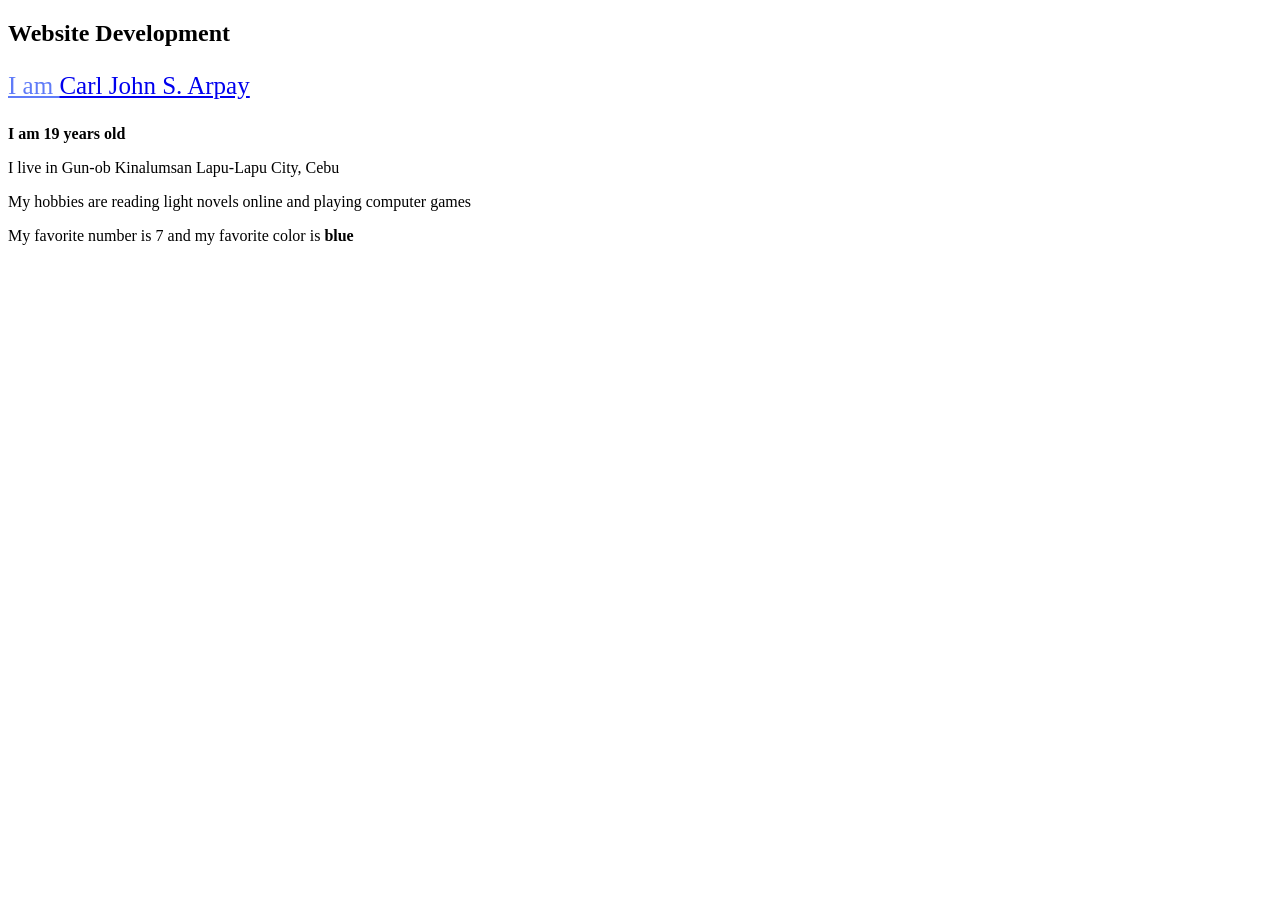
<file: index.html>
<!DOCTYPE html>
<html>
    <head>
        <title>Activity1</title>
    </head>
    <body>
        <h2>Website Development</h2>
        <p style="font-size: 25px;font-family; Tahoma, Geneva; font-weight; bold; color: rgb(95, 123, 248); text-decoration: underline; ">I am <a href="https://www.facebook.com/gotcjarpay">Carl John S. Arpay</a></p>
        <p><b>I am 19 years old</b></p>
        <p>I live in Gun-ob Kinalumsan Lapu-Lapu City, Cebu</p>
        <p>My hobbies are reading light novels online and playing computer games</p>
        <p>My favorite number is 7 and my favorite color is <b style="font-weight: border;">blue</b></p>
    </body>
</html>
</file>
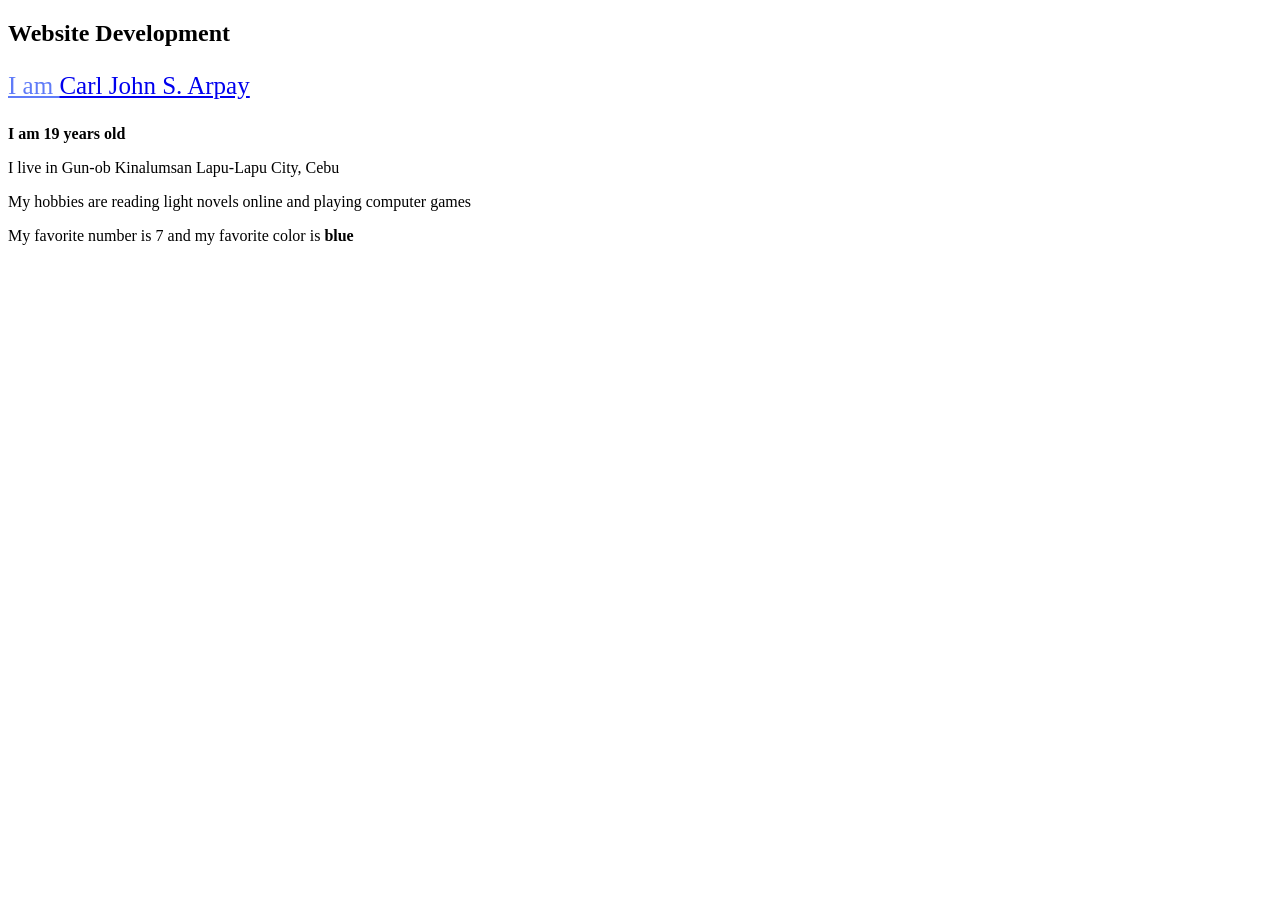
<file: Activity1.html>
<!DOCTYPE html>
<html>
    <head>
        <title>Activity1</title>
    </head>
    <body>
        <h2>Website Development</h2>
        <p style="font-size: 25px;font-family; Tahoma, Geneva; font-weight; bold; color: rgb(95, 123, 248); text-decoration: underline; ">I am <a href="https://www.facebook.com/gotcjarpay">Carl John S. Arpay</a></p>
        <p><b>I am 19 years old</b></p>
        <p>I live in Gun-ob Kinalumsan Lapu-Lapu City, Cebu</p>
        <p>My hobbies are reading light novels online and playing computer games</p>
        <p>My favorite number is 7 and my favorite color is <b style="font-weight: border;">blue</b></p>
    </body>
</html>
</file>
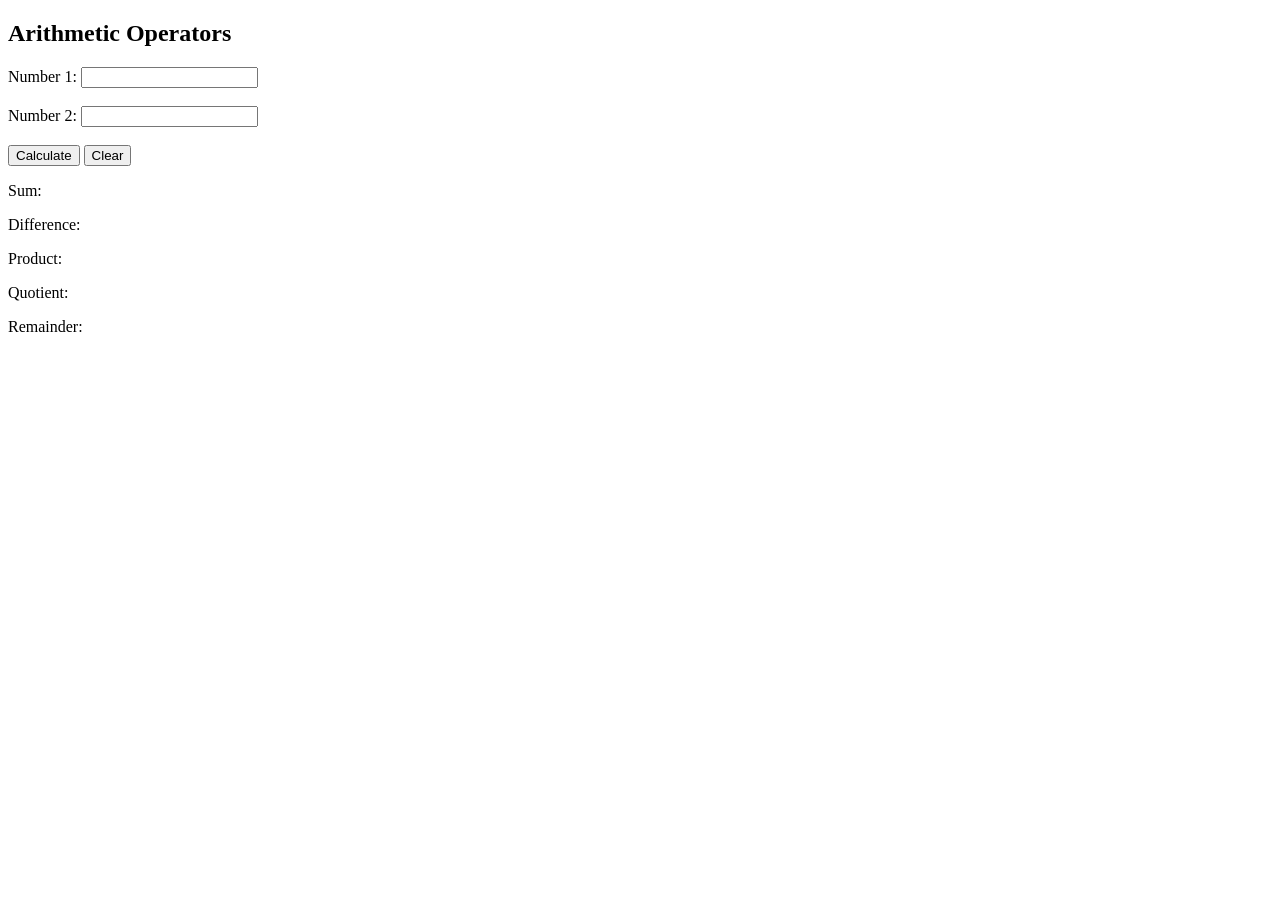
<file: activity10.html>
<!DOCTYPE html>
<html>
<head>
    <title>Activity 10</title>
    <script src="script.js" defer></script>
</head>
<body>
    <h2>Arithmetic Operators</h2>
    <form id="sumForm">
        <label for="num1">Number 1:</label>
        <input type="number" id="num1" name="num1"><br><br>
       
        <label for="num2">Number 2:</label>
        <input type="number" id="num2" name="num2"><br><br>
       
        <button type="button" onclick="calculate()">Calculate</button>
        <button type="reset" onclick="clearFields()">Clear</button>
    </form>
 
    <div id="results">
        <p>Sum: <span id="sum"></span></p>
        <p>Difference: <span id="diff"></span></p>
        <p>Product: <span id="prod"></span></p>
        <p>Quotient: <span id="quot"></span></p>
        <p>Remainder: <span id="rem"></span></p>
    </div>
</body>
</html>
</file>
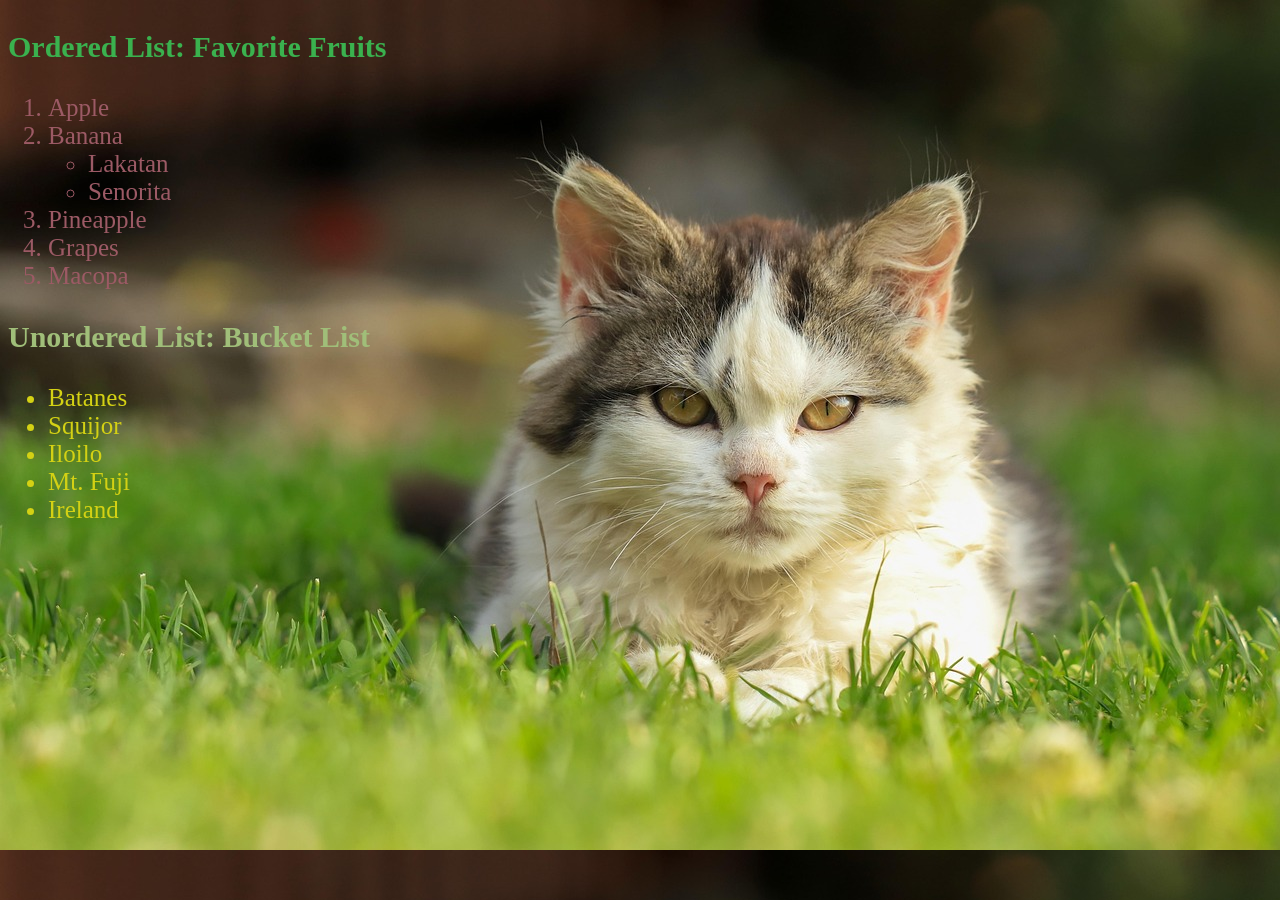
<file: Activity2.html>
<!DOCTYPE html>
<html>
    <head>
        <title>Activity 2</title>
    </head>
    <body style="background: url('images/cat.jpg'); repeat;">
        <h3 style="color: rgb(58, 177, 78); font-size: 30px">Ordered List: Favorite Fruits</h3>
        <ol style="color: rgb(156, 90, 101); font-size: 25px;">
            <li>Apple</li>
            <li>Banana
            <ul>
                <li>Lakatan</li>
                <li>Senorita</li>
            </ul>
             </li>
            <li>Pineapple</li>
            <li>Grapes</li>
            <li>Macopa</li>
        </ol>

        <h3 style="color: rgb(160, 190, 121); font-size: 30px;">Unordered List: Bucket List</h3>
        <ul style="color: rgb(212, 209, 20); font-size: 25px;">
            <li>Batanes</li>
            <li>Squijor</li>
            <li>Iloilo</li>
            <li>Mt. Fuji</li>
            <li>Ireland</li>
        </ul>
    </body>
</html>
</file>
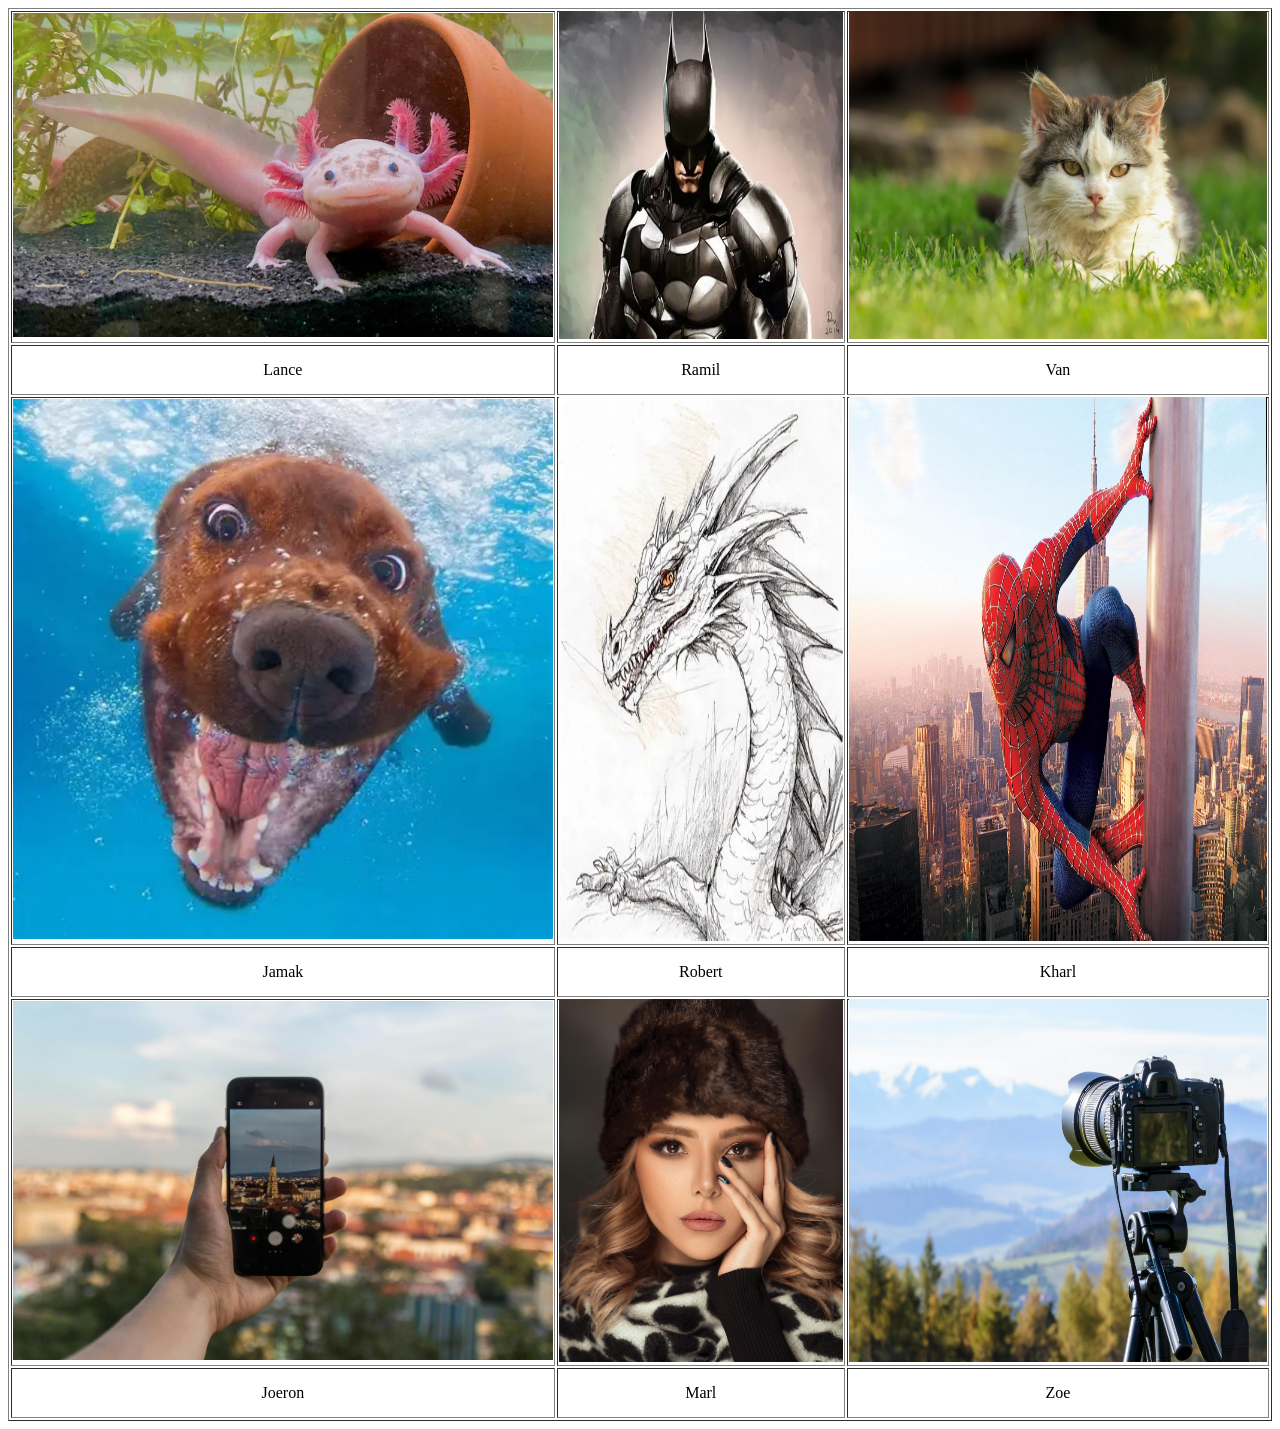
<file: Activity3.html>
<!DOCTYPE html>
<html>
    <head>
        <title>Activity3</title>
    </head>
    <body>
        <table border="1px" width="100%" height="500" style="text-align: center;">
            <tr height="200px">
                <td><img src="images/axy.jpg" alt="axy" width="100%" height="100%"></td>
                <td><img src="images/batman.jpg" alt="batman" width="100%" height="100%"></td>
                <td><img src="images/cat.jpg" alt="cat" width="100%" height="100%"></td>
            </tr>
            <tr height="50px">
                <td>Lance</td>
                <td>Ramil</td>
                <td>Van</td>
            </tr>
            <tr height="200px">
                <td><img src="images/dogswim.jpg" alt="dogswim" width="100%" height="100%"></td>
                <td><img src="images/dragon.jpg" alt="dragon" width="100%" height="100%"></td>
                <td><img src="images/spiderman.jpg" alt="spiderman" width="100%" height="100%"></td>
            </tr>
            <tr height="50px">
                <td>Jamak</td>
                <td>Robert</td>
                <td>Kharl</td>
            </tr>
            <tr height="200px">
                <td><img src="images/phone.jpg" alt="dogswim" width="100%" height="100%"></td>
                <td><img src="images/girl.jpg" alt="dragon" width="100%" height="100%"></td>
                <td><img src="images/camera.jpg" alt="spiderman" width="100%" height="100%"></td>
            </tr>
            <tr height="50px">
                <td>Joeron</td>
                <td>Marl</td>
                <td>Zoe</td>
            </tr>
        </table>
    </body>
</html>
</file>
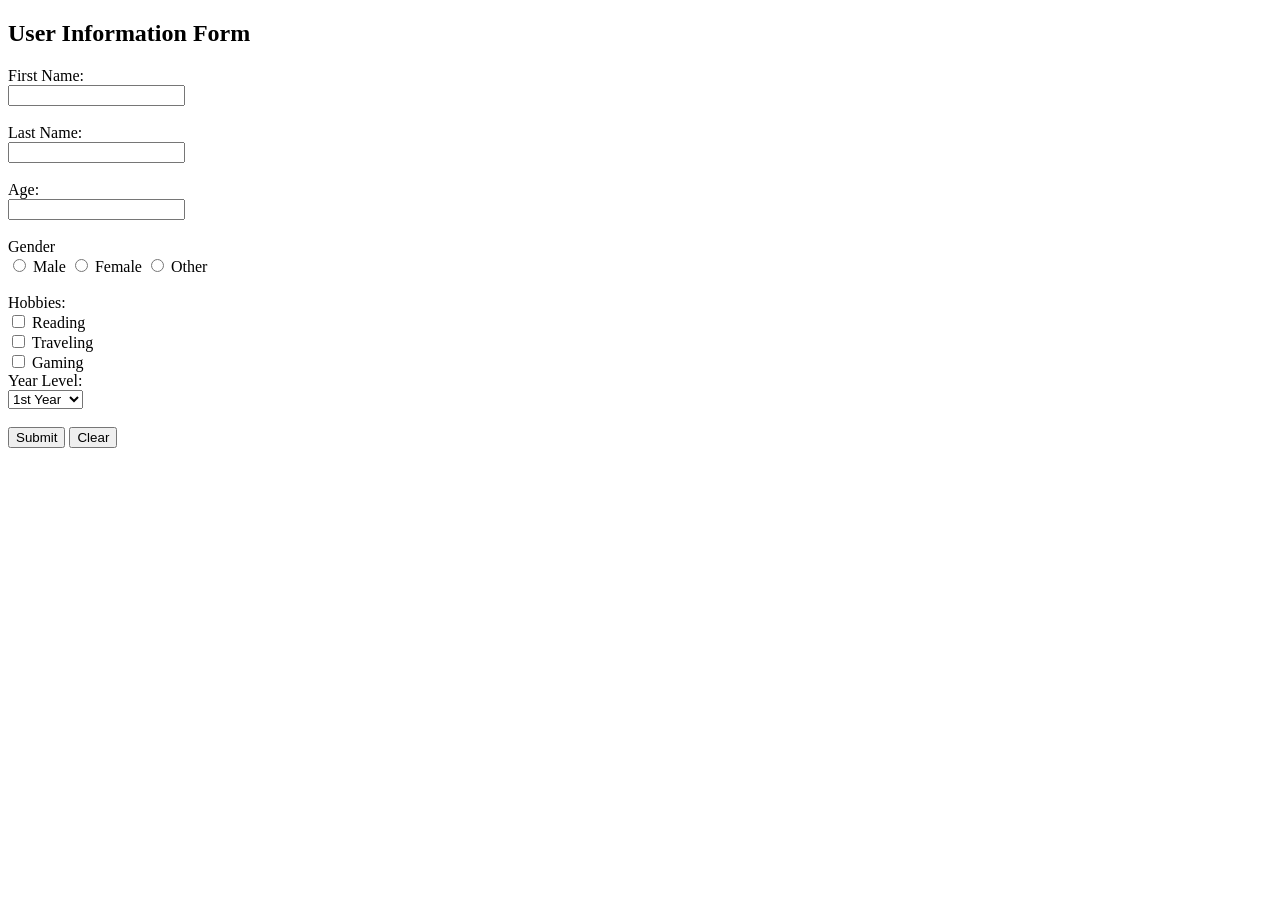
<file: Activity4.html>
<!DOCTYPE html>
<html>
    <head>
        <title>Activity 4</title>
    </head>
    <body>
        <h2>User Information Form</h2>
        <form action="" method="post">
            <label for="fname">First Name:</label><br>
            <input type="text" id="frame" name="firstname" required><br><br>

            <label for="lname">Last Name:</label><br>
            <input type="text" id="lname" name="lastname" required><br><br>

            <label for="age">Age:</label><br>
            <input type="number" id="age" name="age"><br><br>

            <label>Gender</label><br>
            <input type="radio" id="male" name="gender" value="male">
            <label for="male">Male</label>
            <input type="radio" id="female" name="gender" value="female">
            <label for="female">Female</label>
            <input type="radio" id="other" name="gender" value="other">
            <label for="other">Other</label><br><br>

            <label>Hobbies:</label><br>
            <input type="checkbox" id="hobby1" name="hobby" value="reading">
            <label for="hobby1">Reading</label><br>
            <input type="checkbox" id="hobby2" name="hobby" value="traveling">
            <label for="hobby2">Traveling</label><br>
            <input type="checkbox" id="hobby3" name="hobby" value="gaming">
            <label for="hobby3">Gaming</label><br>

            <label for="year-level">Year Level:</label><br>
            <select id="year-level" name="year-level">
                <option value="1st year">1st Year</option>
                <option value="2nd year">2nd Year</option>
                <option value="3rd year">3rd Year</option>
                <option value="4th year">4th Year</option>
            </select><br><br>

            <button type="submit">Submit</button>
            <button type="reset">Clear</button>
        </form>
    </body>
</html>
</file>
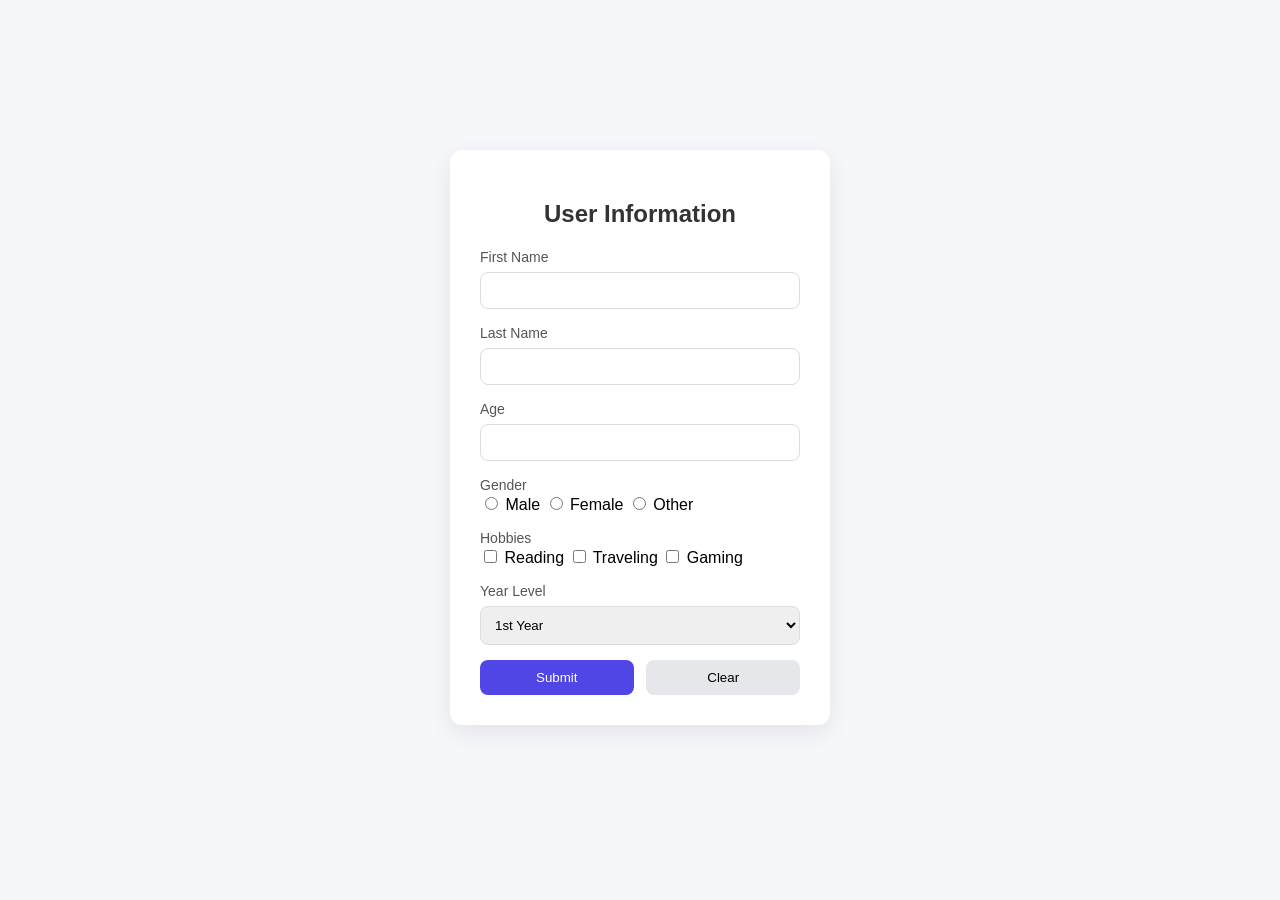
<file: Activity4v2.html>
<!DOCTYPE html>
<html>
<head>
    <title>User Information Form</title>

    <style>
        * {
            box-sizing: border-box;
            font-family: 'Segoe UI', Tahoma, Geneva, Verdana, sans-serif;
        }

        body {
            margin: 0;
            background: #f5f7fa;
            display: flex;
            justify-content: center;
            align-items: center;
            min-height: 100vh;
            flex-direction: column;
        }

        .container {
            background: #ffffff;
            padding: 30px;
            width: 380px;
            border-radius: 12px;
            box-shadow: 0 8px 25px rgba(0,0,0,0.08);
        }

        h2 {
            text-align: center;
            margin-bottom: 20px;
            color: #333;
        }

        label {
            font-size: 14px;
            font-weight: 500;
            color: #555;
        }

        input[type="text"],
        input[type="number"],
        select {
            width: 100%;
            padding: 10px;
            margin: 6px 0 15px 0;
            border-radius: 8px;
            border: 1px solid #ddd;
            transition: 0.3s;
        }

        input:focus,
        select:focus {
            border-color: #4f46e5;
            outline: none;
        }

        .options {
            margin-bottom: 15px;
        }

        button {
            width: 48%;
            padding: 10px;
            border-radius: 8px;
            border: none;
            cursor: pointer;
            font-weight: 500;
            transition: 0.3s;
        }

        .submit-btn {
            background: #4f46e5;
            color: white;
        }

        .submit-btn:hover {
            background: #4338ca;
        }

        .reset-btn {
            background: #e5e7eb;
        }

        .reset-btn:hover {
            background: #d1d5db;
        }

        .button-group {
            display: flex;
            justify-content: space-between;
        }

        table {
            margin-top: 25px;
            width: 380px;
            border-collapse: collapse;
            background: white;
            border-radius: 12px;
            overflow: hidden;
            box-shadow: 0 8px 25px rgba(0,0,0,0.05);
        }

        th, td {
            padding: 12px;
            text-align: left;
        }

        th {
            background: #4f46e5;
            color: white;
            width: 40%;
        }

        tr:nth-child(even) {
            background: #f9fafb;
        }
    </style>
</head>

<body>

<div class="container">
    <h2>User Information</h2>

    <form id="userForm">
        <label>First Name</label>
        <input type="text" name="firstname" required>

        <label>Last Name</label>
        <input type="text" name="lastname" required>

        <label>Age</label>
        <input type="number" name="age">

        <label>Gender</label>
        <div class="options">
            <input type="radio" name="gender" value="Male"> Male
            <input type="radio" name="gender" value="Female"> Female
            <input type="radio" name="gender" value="Other"> Other
        </div>

        <label>Hobbies</label>
        <div class="options">
            <input type="checkbox" name="hobby" value="Reading"> Reading
            <input type="checkbox" name="hobby" value="Traveling"> Traveling
            <input type="checkbox" name="hobby" value="Gaming"> Gaming
        </div>

        <label>Year Level</label>
        <select name="yearlevel">
            <option>1st Year</option>
            <option>2nd Year</option>
            <option>3rd Year</option>
            <option>4th Year</option>
        </select>

        <div class="button-group">
            <button type="submit" class="submit-btn">Submit</button>
            <button type="reset" class="reset-btn">Clear</button>
        </div>
    </form>
</div>

<table>
    <tbody id="outputTable"></tbody>
</table>

<script>
const form = document.getElementById("userForm");
const outputTable = document.getElementById("outputTable");

form.addEventListener("submit", function(event) {
    event.preventDefault();

    const hobbies = [];
    document.querySelectorAll('input[name="hobby"]:checked').forEach((hobby) => {
        hobbies.push(hobby.value);
    });

    outputTable.innerHTML = `
        <tr><th>First Name</th><td>${form.firstname.value}</td></tr>
        <tr><th>Last Name</th><td>${form.lastname.value}</td></tr>
        <tr><th>Age</th><td>${form.age.value}</td></tr>
        <tr><th>Gender</th><td>${form.gender.value || ""}</td></tr>
        <tr><th>Hobbies</th><td>${hobbies.join(", ")}</td></tr>
        <tr><th>Year Level</th><td>${form.yearlevel.value}</td></tr>
    `;
});

// 🔹 This clears the table when Clear is clicked
form.addEventListener("reset", function() {
    outputTable.innerHTML = "";
});
</script>

</body>
</html>
</file>
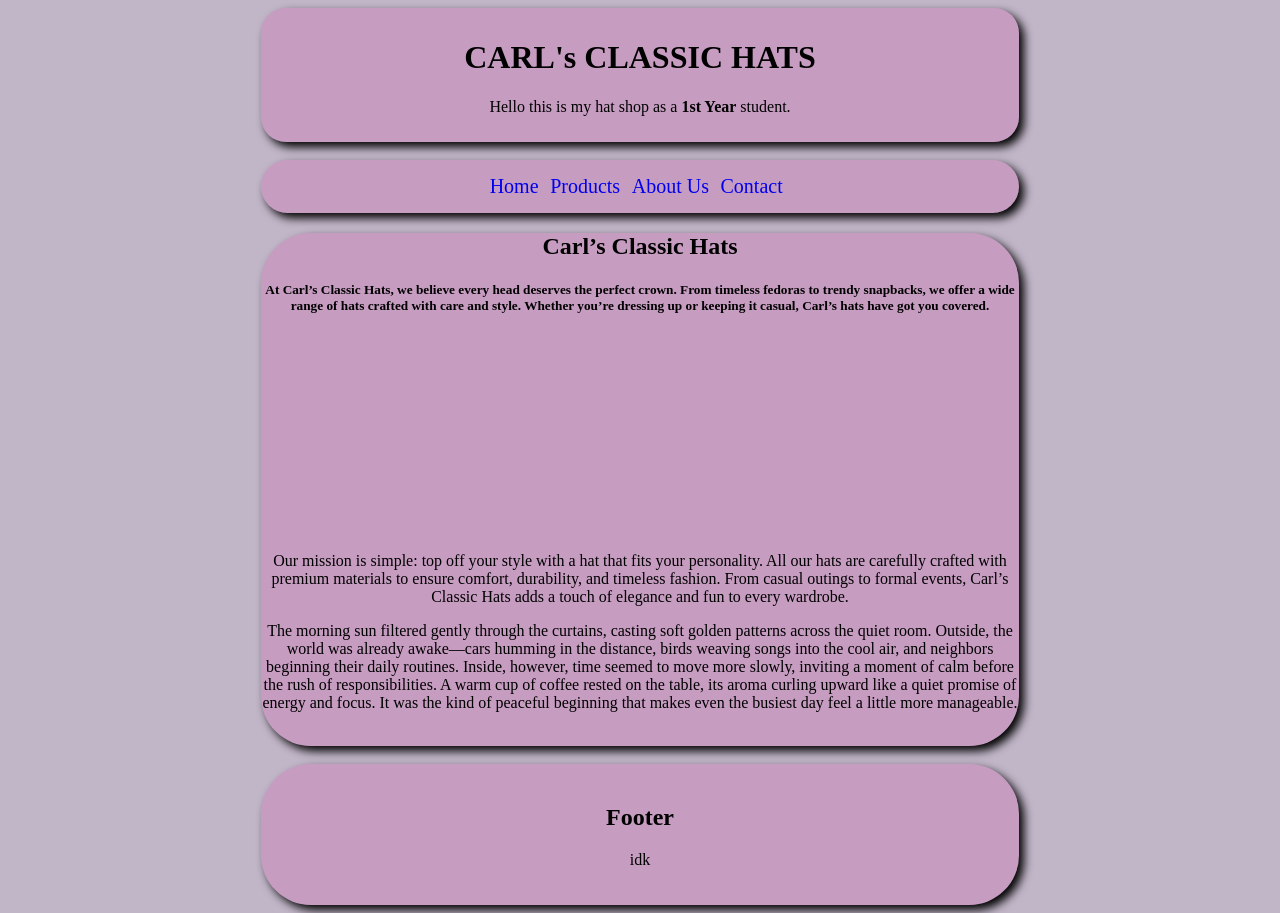
<file: Activity5.html>
<!DOCTYPE html>
<html>
    <head>
        <link rel="stylesheet" href="style.css">
    </head>
    <body>
        <div id="pad">
        <div class="header">
            <h1>CARL's CLASSIC HATS</h1>
            <p>Hello this is my hat shop as a <b>1st Year</b> student.</p>
        </div>

        <br><div id="navbar">
            <a href="#" class="navbutt">Home</a>
            <a href="#" class="navbutt">Products</a>
            <a href="#" class="navbutt">About Us</a>
            <a href="#" class="navbutt">Contact</a>
        </div>

        <div class="main">
            <h2>Carl’s Classic Hats</h2>
            <h5>At Carl’s Classic Hats, we believe every head deserves the perfect crown. From timeless fedoras to trendy snapbacks, we offer a wide range of hats crafted with care and style. Whether you’re dressing up or keeping it casual, Carl’s hats have got you covered.</h5>
                <div class="Contenting" style="height: 200px">

                </div>
            <p>Our mission is simple: top off your style with a hat that fits your personality. All our hats are carefully crafted with premium materials to ensure comfort, durability, and timeless fashion. From casual outings to formal events, Carl’s Classic Hats adds a touch of elegance and fun to every wardrobe.</p>
                <p>
                   The morning sun filtered gently through the curtains, casting soft golden patterns across the quiet room. Outside, the world was already awake—cars humming in the distance, birds weaving songs into the cool air, and neighbors beginning their daily routines. Inside, however, time seemed to move more slowly, inviting a moment of calm before the rush of responsibilities. A warm cup of coffee rested on the table, its aroma curling upward like a quiet promise of energy and focus. It was the kind of peaceful beginning that makes even the busiest day feel a little more manageable. 
                </p>
                <br>
        </div>

        <br><div class="footer">
            <h2>Footer</h2>
            <p>idk</p>
        </div>
        </div>
    </body>
</html>
</file>
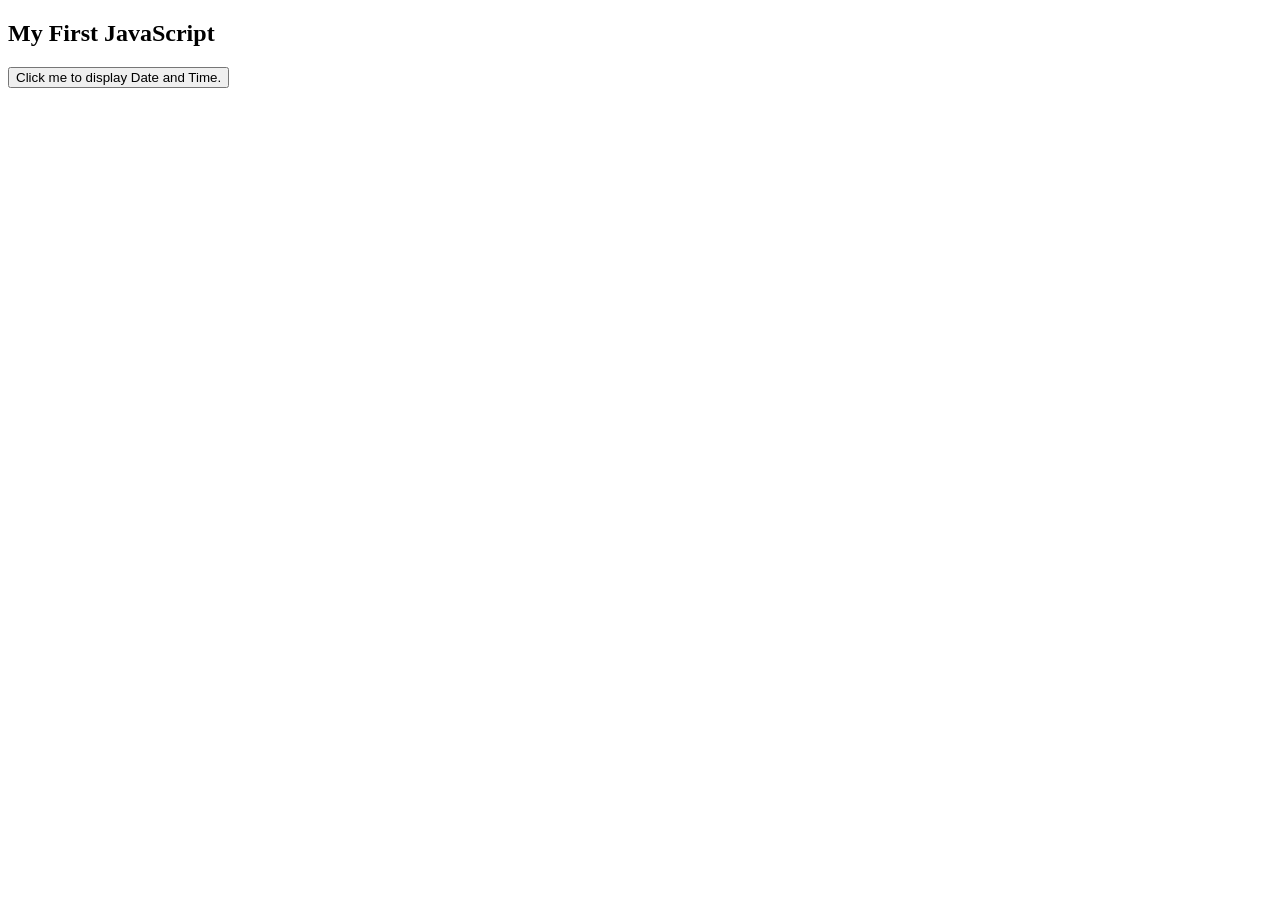
<file: activity7.html>
<!DOCTYPE html>
<html>
  <title>JavavScript</title>
</head>
<body>
    <h2>My First JavaScript</h2>
    <button type="button" onclick="document.getElementById('demo').innerHTML = Date()">Click me to display Date and Time.</button>
    <p id="demo"></p>
</body>
</html>
</file>
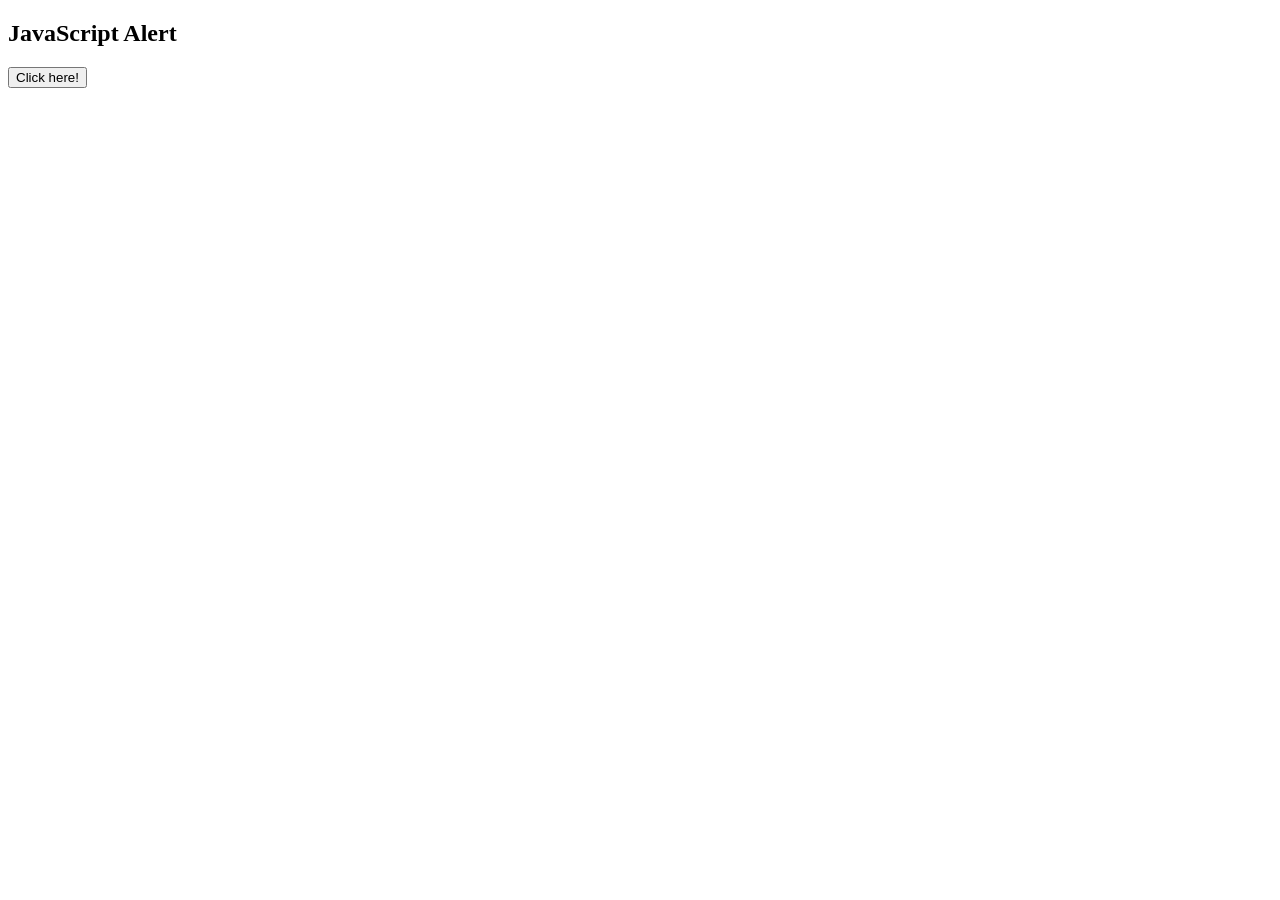
<file: activity8.html>
<!DOCTYPE html>
<html>
<head>
  <title>Activity 8</title>
  <script>
    function myFunction() {
    var name = "Your name here";
    alert("Hi " + name + " I am an alert box!");
    }
  </script>
</head>
<body>
  <h2>JavaScript Alert</h2>
  <button onclick="myFunction()">Click here!</button>
</body>
</html>
</file>
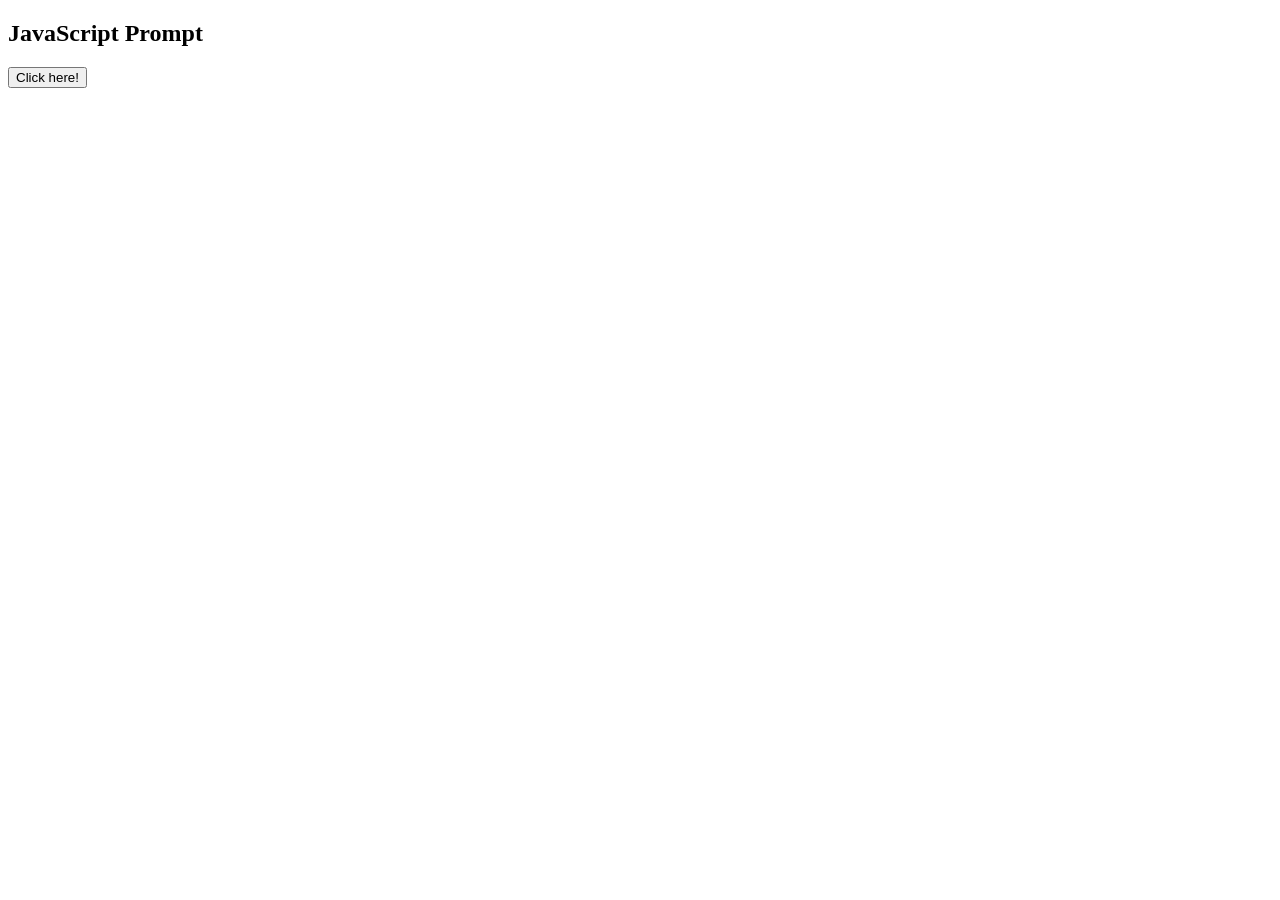
<file: activity9.html>
<!DOCTYPE html>
<html>
<head>
  <title>Activity 9</title>
  <script>
    function myFunction() {
      let txt;
      let fullName = prompt("Full name:", "Enter full name here");

      if (fullName === null || fullName === "") {
        txt = "The field is required!";
      } else {
        txt = "Hello, " + fullName + "! How are you today?";
      }

      document.getElementById("demo").innerHTML = txt;
    }
  </script>
</head>
<body>
  <h2>JavaScript Prompt</h2>
  <button onclick="myFunction()">Click here!</button>
  <p id="demo"></p>
</body>
</html>
</file>
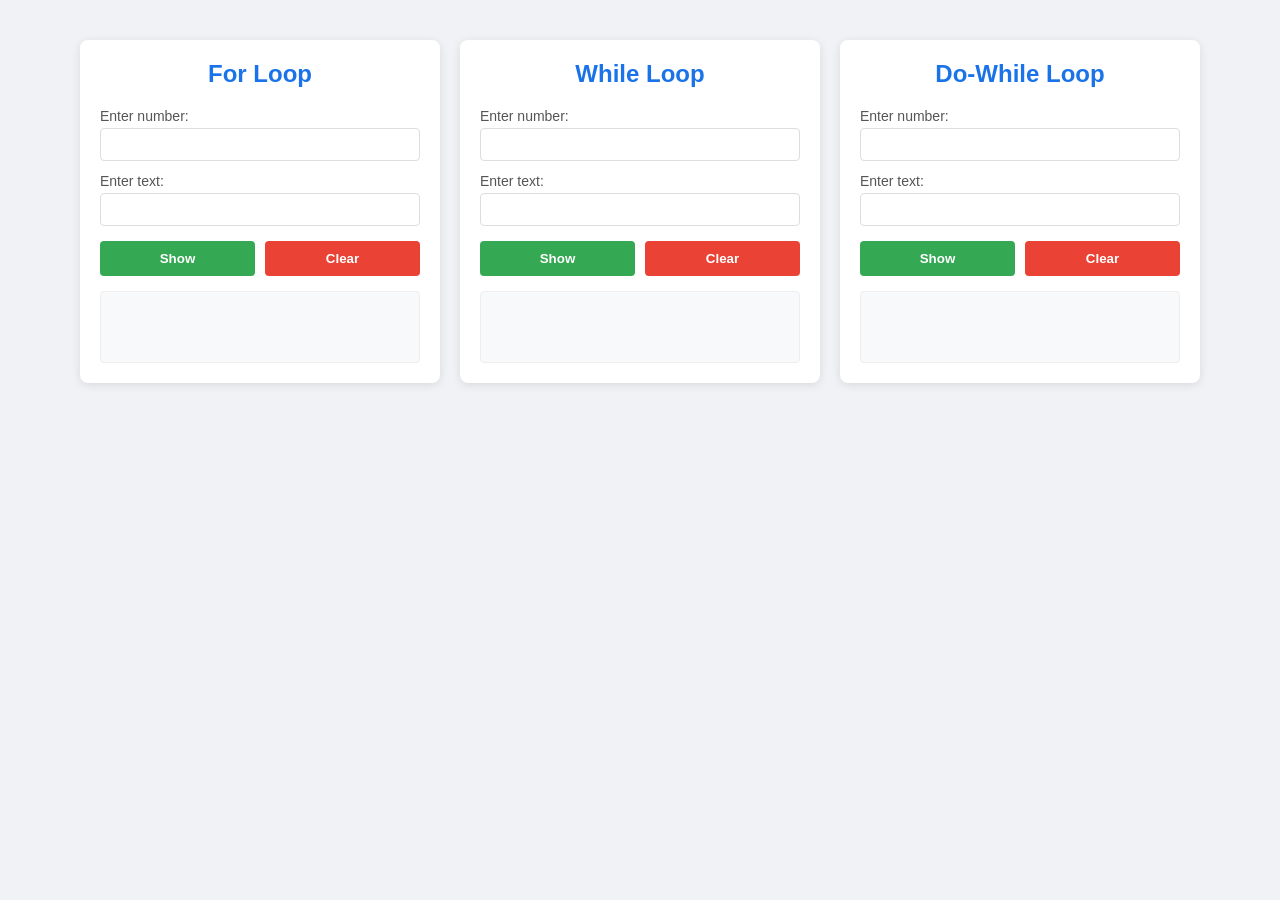
<file: Activity11/act11.html>
<!DOCTYPE html>
<html lang="en">
<head>
    <meta charset="UTF-8">
    <meta name="viewport" content="width=device-width, initial-scale=1.0">
    <title>Act11</title>
    <link rel="stylesheet" href="styles.css">
</head>
<body>
 
    <div class="main-wrapper">
       
        <div class="card">
            <h2>For Loop</h2>
            <div class="input-row">
                <label>Enter number:</label>
                <input type="number" id="forNum">
            </div>
            <div class="input-row">
                <label>Enter text:</label>
                <input type="text" id="forText">
            </div>
            <div class="button-row">
                <button class="btn-show" onclick="runForLoop()">Show</button>
                <button class="btn-clear" onclick="clearFor()">Clear</button>
            </div>
            <div id="forOutput" class="output-area"></div>
        </div>
 
        <div class="card">
            <h2>While Loop</h2>
            <div class="input-row">
                <label>Enter number:</label>
                <input type="number" id="whileNum">
            </div>
            <div class="input-row">
                <label>Enter text:</label>
                <input type="text" id="whileText">
            </div>
            <div class="button-row">
                <button class="btn-show" onclick="runWhileLoop()">Show</button>
                <button class="btn-clear" onclick="clearWhile()">Clear</button>
            </div>
            <div id="whileOutput" class="output-area"></div>
        </div>
 
        <div class="card">
            <h2>Do-While Loop</h2>
            <div class="input-row">
                <label>Enter number:</label>
                <input type="number" id="doNum">
            </div>
            <div class="input-row">
                <label>Enter text:</label>
                <input type="text" id="doText">
            </div>
            <div class="button-row">
                <button class="btn-show" onclick="runDoWhile()">Show</button>
                <button class="btn-clear" onclick="clearDo()">Clear</button>
            </div>
            <div id="doOutput" class="output-area"></div>
        </div>
 
    </div>
 
    <script src="main.js"></script>
</body>
</html>
</file>
<file: style.css>
body {
    background-color: rgba(50, 15, 75, 0.3)
    
}

.main {
    background-color: rgba(212, 98, 178, 0.308);
    text-align: center;
    box-shadow: 5px 5px 10px black;
    border-radius: 50px;
}

#pad {
    padding-left: 20%;
    padding-right: 20%;
}

.header {
    background-color: rgba(212, 98, 178, 0.308);
    padding: 10px;
    box-shadow: 5px 5px 10px black;
    border-radius: 25px;
    text-align: center;
}

#navbar {
    background-color: rgba(212, 98, 178, 0.308);
    padding-top: 15px;
    padding-bottom: 15px;
    box-shadow: 5px 5px 10px black;
    text-align: center;
    border-radius: 50px;
    
}

.footer {
    background-color: rgba(212, 98, 178, 0.308);
    box-shadow: 5px 5px 10px black;
    padding: 20px;
    text-align: center;
    border-radius: 50px;
}

.navbutt {
    text-decoration: none;
    display: inline-block; 
    transition: transform 0.5s ease;
    font-size: 20px;
    padding-right: 1%;
}
.navbutt:hover {
    color: rgba(56, 50, 0, 0.308);
    transform: scale(1.15)
}
</file>
<file: Activity11/styles.css>
body {
    font-family: sans-serif;
    background-color: #f0f2f5;
    margin: 0;
    padding: 40px;
    display: flex;
    justify-content: center;
}

.main-wrapper {
    display: flex;
    gap: 20px;
    flex-wrap: wrap;
    justify-content: center;
}

.card {
    background: #ffffff;
    width: 320px;
    padding: 20px;
    border-radius: 8px;
    box-shadow: 0 2px 10px rgba(0,0,0,0.1);
}

h2 {
    margin-top: 0;
    color: #1a73e8;
    text-align: center;
    font-size: 1.5rem;
}

.input-row {
    margin-bottom: 12px;
}

label {
    display: block;
    font-size: 14px;
    margin-bottom: 4px;
    color: #555;
}

input {
    width: 100%;
    padding: 8px;
    border: 1px solid #ddd;
    border-radius: 4px;
    box-sizing: border-box;
}

.button-row {
    display: flex;
    gap: 10px;
    margin: 15px 0;
}

button {
    flex: 1;
    padding: 10px;
    border: none;
    border-radius: 4px;
    cursor: pointer;
    font-weight: 600;
}

.btn-show {
    background-color: #34a853;
    color: white;
}

.btn-clear {
    background-color: #ea4335;
    color: white;
}

.output-area {
    margin-top: 10px;
    padding: 10px;
    background-color: #f8f9fa;
    border-radius: 4px;
    min-height: 50px;
    max-height: 150px;
    overflow-y: auto;
    font-family: monospace;
    font-size: 13px;
    border: 1px solid #eee;
}
</file>
